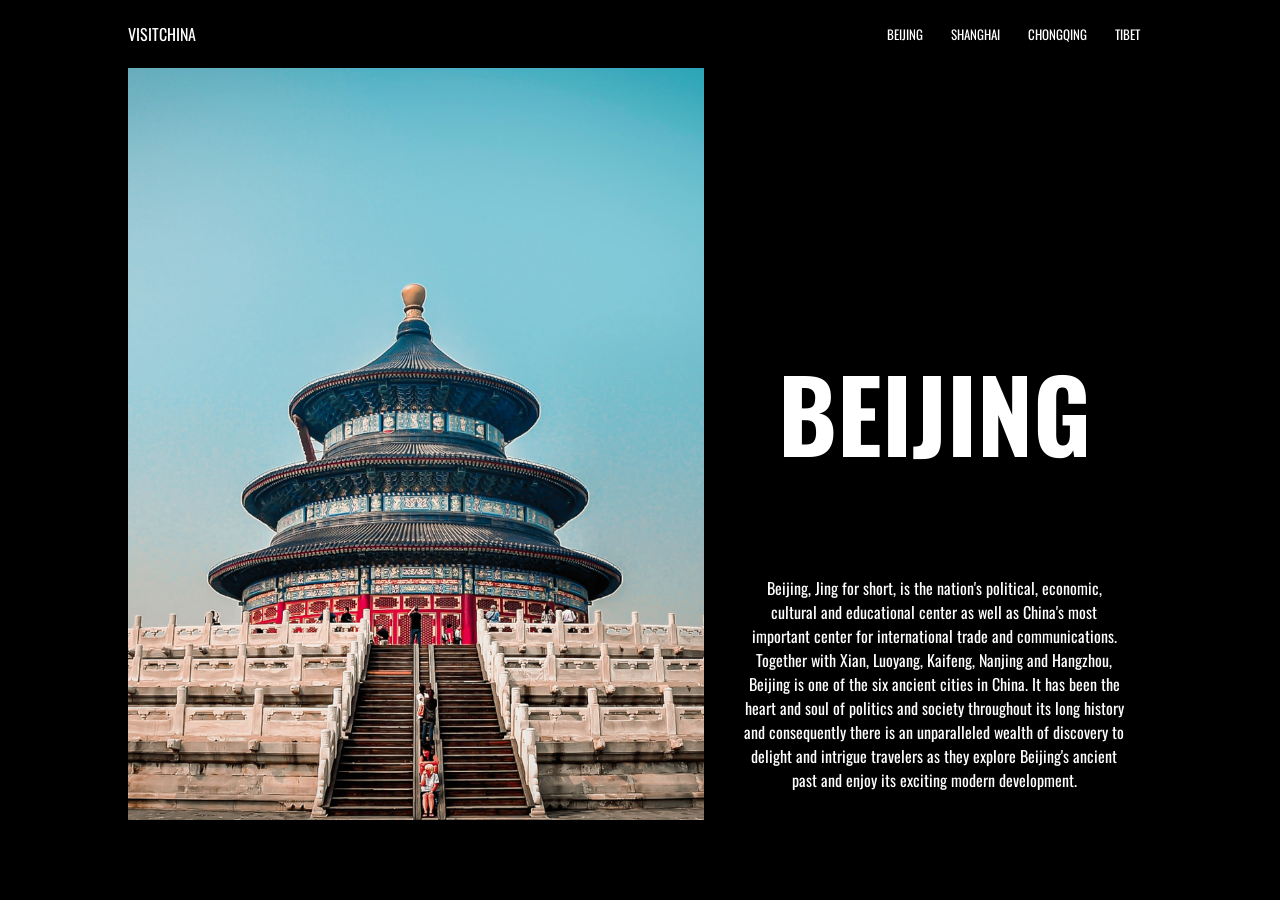
<file: beijing.html>
<!DOCTYPE html>
<html lang="en">
<head>
  <meta charset="UTF-8">
  <meta name="viewport" content="width=device-width, initial-scale=1.0">
  <meta http-equiv="X-UA-Compatible" content="ie=edge">
  <title>BEIJING</title>
  <link rel="stylesheet" type="text/css" href="style.css">
  <link href="https://fonts.googleapis.com/css?family=Oswald:100,200,300,400,600,700&display=swap" rel="stylesheet">
</head>
<body>
  <section class="sub-header">

      <nav>
          <a href="index.html">VISITCHINA</a>
          <div class="nav-links" id="navLinks">
              <ul>
                  <li><a href="beijing.html">BEIJING</a></li>
                  <li><a href="shanghai.html">SHANGHAI</a></li>
                  <li><a href="chongqing.html">CHONGQING</a></li>
                  <li><a href="tibet.html">TIBET</a></li>
              </ul>
          </div>
      </nav>

      <div class="sub-text-box">
          <h1>BEIJING</h1>
          <p>Beijing, Jing for short, is the nation's political, economic, cultural and educational center as well as China's most important center for international trade and communications. Together with Xian, Luoyang, Kaifeng, Nanjing and Hangzhou, Beijing is one of the six ancient cities in China. It has been the heart and soul of politics and society throughout its long history and consequently there is an unparalleled wealth of discovery to delight and intrigue travelers as they explore Beijing's ancient past and enjoy its exciting modern development. 
</p>
      </div>

      <div class="picture">
        <img src="./images/beijing1.jpg" alt="beijing1">
      </div>

  </section>
</body>
</html>
</file>
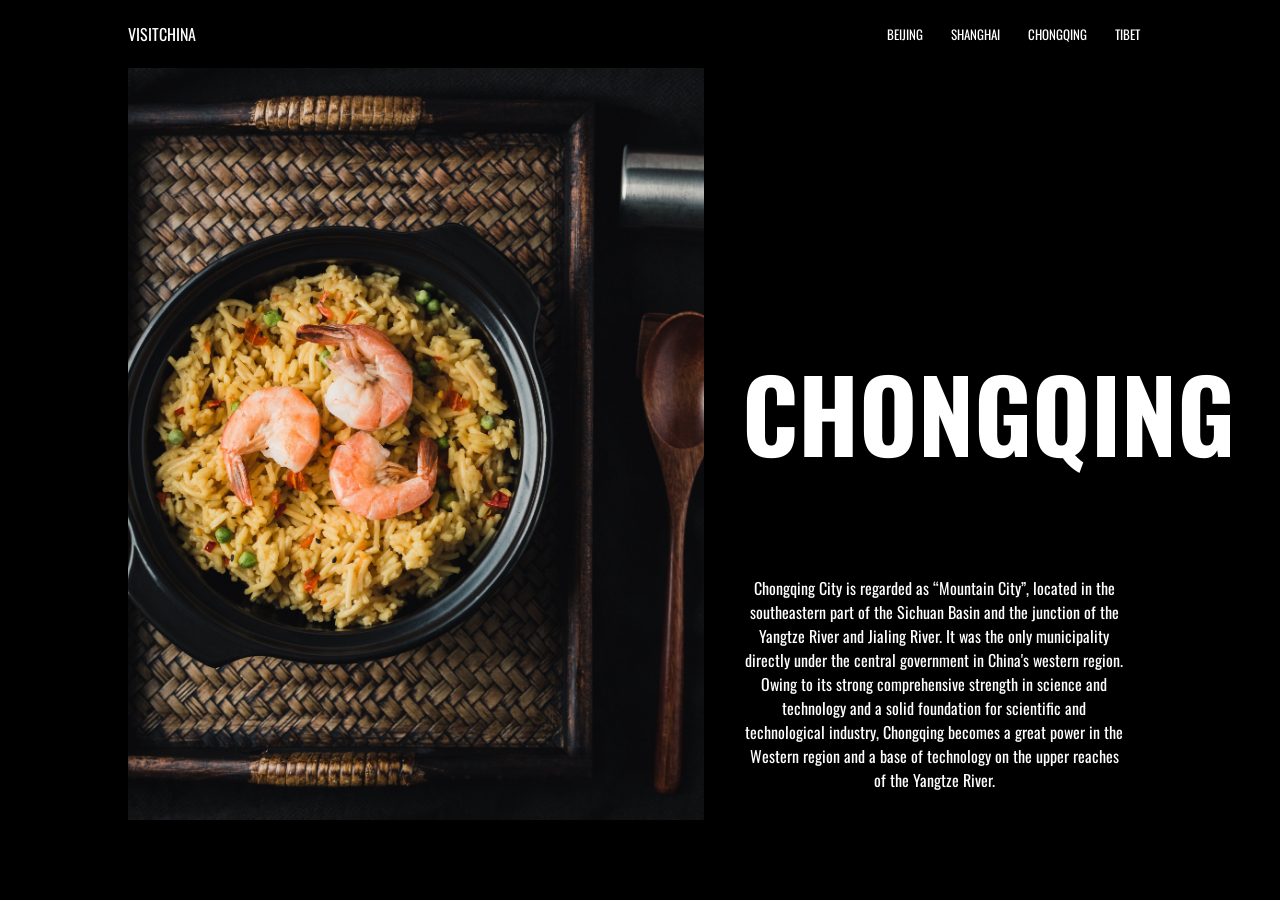
<file: chongqing.html>
<!DOCTYPE html>
<html lang="en">
<head>
  <meta charset="UTF-8">
  <meta name="viewport" content="width=device-width, initial-scale=1.0">
  <meta http-equiv="X-UA-Compatible" content="ie=edge">
  <title>CHONGQING</title>
  <link rel="stylesheet" type="text/css" href="style.css">
  <link href="https://fonts.googleapis.com/css?family=Oswald:100,200,300,400,600,700&display=swap" rel="stylesheet">
</head>
<body>
  <section class="sub-header">

      <nav>
          <a href="index.html">VISITCHINA</a>
          <div class="nav-links" id="navLinks">
              <ul>
                  <li><a href="beijing.html">BEIJING</a></li>
                  <li><a href="shanghai.html">SHANGHAI</a></li>
                  <li><a href="chongqing.html">CHONGQING</a></li>
                  <li><a href="tibet.html">TIBET</a></li>
              </ul>
          </div>
      </nav>

      <div class="sub-text-box">
          <h1>CHONGQING</h1>
          <p>Chongqing City is regarded as “Mountain City”, located in the southeastern part of the Sichuan Basin and the junction of the Yangtze River and Jialing River. It was the only municipality directly under the central government in China's western region. Owing to its strong comprehensive strength in science and technology and a solid foundation for scientific and technological industry, Chongqing becomes a great power in the Western region and a base of technology on the upper reaches of the Yangtze River.</p>
      </div>

      <div class="picture">
        <img src="./images/chongqing1.jpg" alt="chongqing1">
      </div>

  </section>
</body>
</html>
</file>
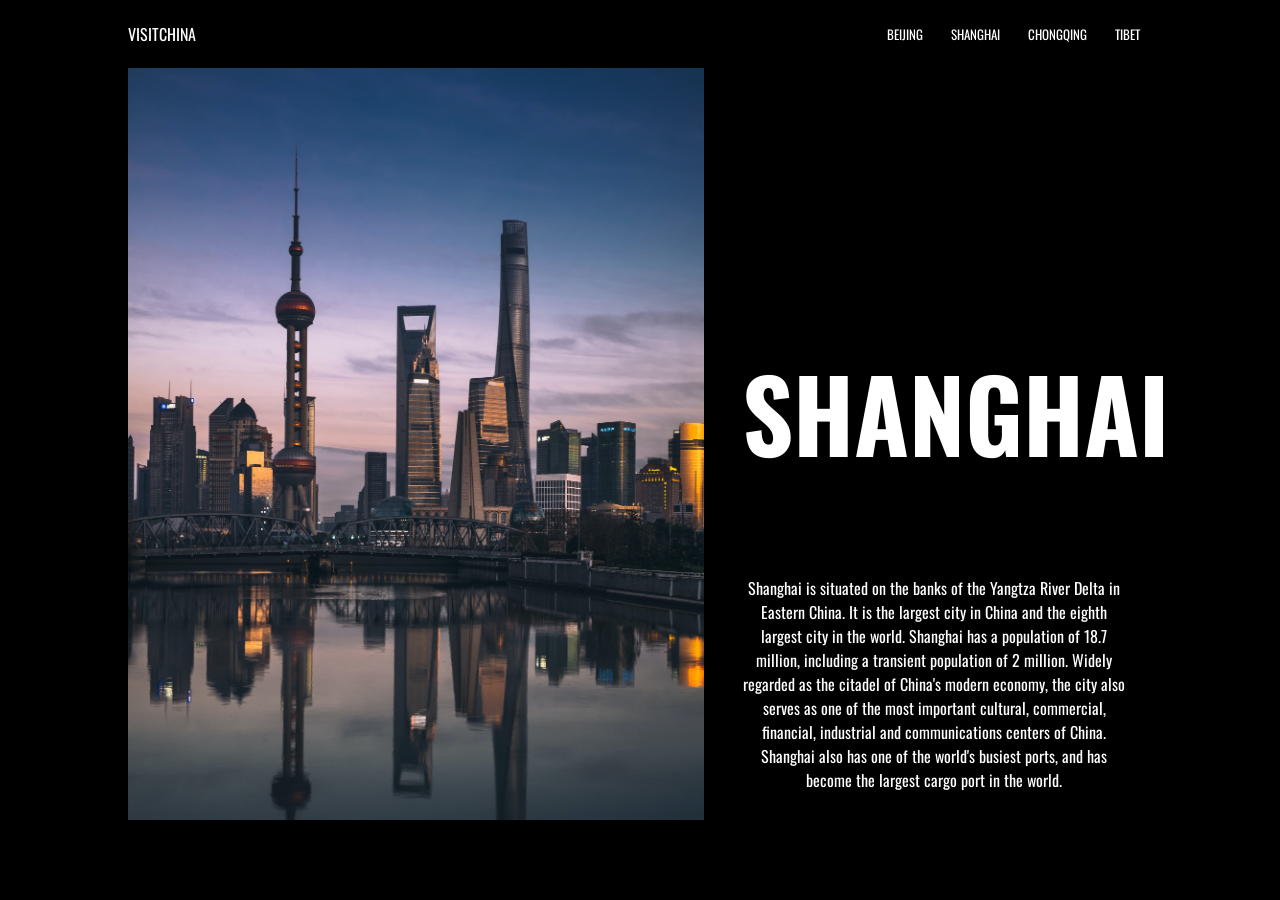
<file: shanghai.html>
<!DOCTYPE html>
<html lang="en">
<head>
  <meta charset="UTF-8">
  <meta name="viewport" content="width=device-width, initial-scale=1.0">
  <meta http-equiv="X-UA-Compatible" content="ie=edge">
  <title>SHANGHAI</title>
  <link rel="stylesheet" type="text/css" href="style.css">
  <link href="https://fonts.googleapis.com/css?family=Oswald:100,200,300,400,600,700&display=swap" rel="stylesheet">
</head>
<body>
  <section class="sub-header">

      <nav>
          <a href="index.html">VISITCHINA</a>
          <div class="nav-links" id="navLinks">
              <ul>
                  <li><a href="beijing.html">BEIJING</a></li>
                  <li><a href="shanghai.html">SHANGHAI</a></li>
                  <li><a href="chongqing.html">CHONGQING</a></li>
                  <li><a href="tibet.html">TIBET</a></li>
              </ul>
          </div>
      </nav>

      <div class="sub-text-box">
          <h1>SHANGHAI</h1>
          <p>Shanghai is situated on the banks of the Yangtza River Delta in Eastern China. It is the largest city in China and the eighth largest city in the world. Shanghai has a population of 18.7 million, including a transient population of 2 million. Widely regarded as the citadel of China's modern economy, the city also serves as one of the most important cultural, commercial, financial, industrial and communications centers of China. Shanghai also has one of the world's busiest ports, and has become the largest cargo port in the world.</p>
      </div>

      <div class="picture">
        <img src="./images/shanghai1.jpg" alt="shanghai1">
      </div>

  </section>
</body>
</html>
</file>
<file: style.css>
*{
    margin: 0;
    padding: 0;
    font-family: 'Oswald', sans-serif;
}
.header{
    min-height: 100vh;
    width: 100%;
    background-image: url(./images/main3.jpg);
    background-attachment: fixed;
    background-repeat: no-repeat;
    background-position: center;
    background-size: cover;
    position: relative;
    overflow: hidden;
}

nav{
    display: flex;
    padding: 1% 10%;
    justify-content: space-between;
    align-items: center;
}
nav a{
  text-decoration: none;
  color: white;
}
.nav-links{
    flex: 1;
    text-align: right;
}
.nav-links ul li a{
    color: white;
    text-decoration: none;
    font-size: 13px;
}
.nav-links ul li{
    list-style: none;
    display: inline-block;
    padding: 8px 12px;
    position: relative;
}
.nav-links ul li::after{
    content: '';
    width: 0%;
    height: 2px;
    background: white;
    display: block;
    margin: auto;
    transition: .5s;
}
.nav-links ul li:hover::after{
    width: 100%;
}

.text-box{
    width: 80%;
    color: white;
    position: absolute;
    top: 50%;
    left: 60%;
    transform: translate(-50%, -50%);
    text-align: left;
}
.text-box h1{
    font-weight: 600;
    font-size: 170px;
    line-height: 1;
}

.cities{
  background: black; 
  margin: auto;
  text-align: center;
  padding-top: 100px;
}
h2{
  color: white;
  font-size: 50px;
  font-weight: 600;
  margin: 80px 0 120px 0;
}
.row{
  width: 80%;
  margin-top: 5%;
  margin: auto;
  display: flex;
  justify-content: space-between;
}

.row a{
  text-decoration: none;
  color: white;
  height:400px;
  flex-basis: 22%;
  margin: auto;
  margin-bottom: 10%;
  padding 20px 12px;
  box-sizing: border-box;
  transition: .5s;
}
.row a:hover{
  transform: scale(1.05);
}
#beijing{
  background-image: url("./images/beijing1.jpg");
  background-size: cover;
  background-repeat: no-repeat;
  background-position: center;
}
#shanghai{
  background-image: url("./images/shanghai1.jpg");
  background-size: cover;
  background-repeat: no-repeat;
  background-position: center;
}
#chongqing{
  background-image: url("./images/chongqing1.jpg");
  background-size: cover;
  background-repeat: no-repeat;
  background-position: center;
}
#tibet{
  background-image: url("./images/xizang1.jpg");
  background-size: cover;
  background-repeat: no-repeat;
  background-position: center;
}

h3{
  text-align: center;
  font-weight: 600;
  margin: 10px 0;
}
.row a:hover{
  box-shadow: 5px 0 10px 0px rgba(0, 0, 0, 0.7);
}

/* CITIES */
.sub-header{
    min-height: 100vh;
    width: 100%;
    background: black;
    background-attachment: fixed;
    background-repeat: no-repeat;
    background-position: center;
    background-size: cover;
    position: relative;
    overflow: hidden;
}
.sub-text-box{
  color: white;
  background: black;
  width: 30%;
  height: 500px;
  float: right;
  margin-right: 10%;
  padding: 2%;
  padding-top: 30vh;
  text-align: center;
}
.sub-text-box h1{
  font-size: 100px;
  padding-bottom: 10vh;
}
.picture{
  background: black;
  width: 45%;
  height: 792px;
  float: left;
  margin-left: 10%;
}
img{
  width: 100%;
  height: 95%;
  object-fit: cover;
}
</file>
